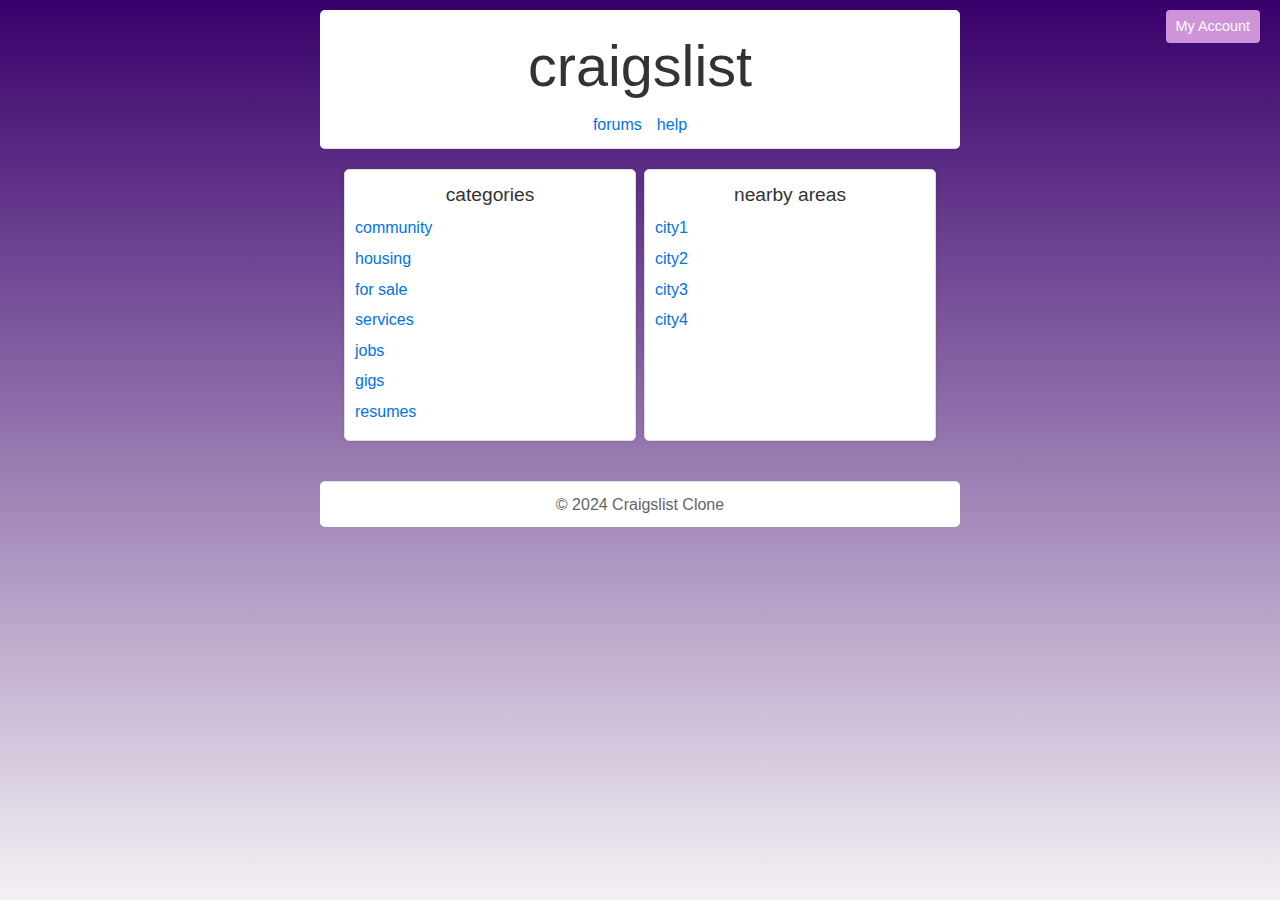
<file: index.html>
<!DOCTYPE html>
<html lang="en">
<head>
    <meta charset="UTF-8">
    <meta name="viewport" content="width=device-width, initial-scale=1.0">
    <title>Craigslist Clone</title>
    <link rel="stylesheet" href="css/styles.css">
    <script async src="js/script.js"></script>
</head>
<body>
    <div class="header">
        <h1><a href="#">craigslist</a></h1>
        <a href="login.html" class="account-link">My Account</a>
        <nav class="nav">
            <ul>
                <li><a href="forums.html">forums</a></li>
                <li><a href="#">help</a></li>
            </ul>
        </nav>
    </div>
    <div class="main-content">
        <div class="categories">
            <h2>categories</h2>
            <ul>
                <li><a href="#">community</a></li>
                <li><a href="#">housing</a></li>
                <li><a href="#">for sale</a></li>
                <li><a href="#">services</a></li>
                <li><a href="#">jobs</a></li>
                <li><a href="#">gigs</a></li>
                <li><a href="#">resumes</a></li>
            </ul>
        </div>
        <div class="locations">
            <h2>nearby areas</h2>
            <ul>
                <li><a href="#">city1</a></li>
                <li><a href="#">city2</a></li>
                <li><a href="#">city3</a></li>
                <li><a href="#">city4</a></li>
            </ul>
        </div>
    </div>
    <footer>
        <p>&copy; 2024 Craigslist Clone</p>
    </footer>
</body>
</html>
</file>
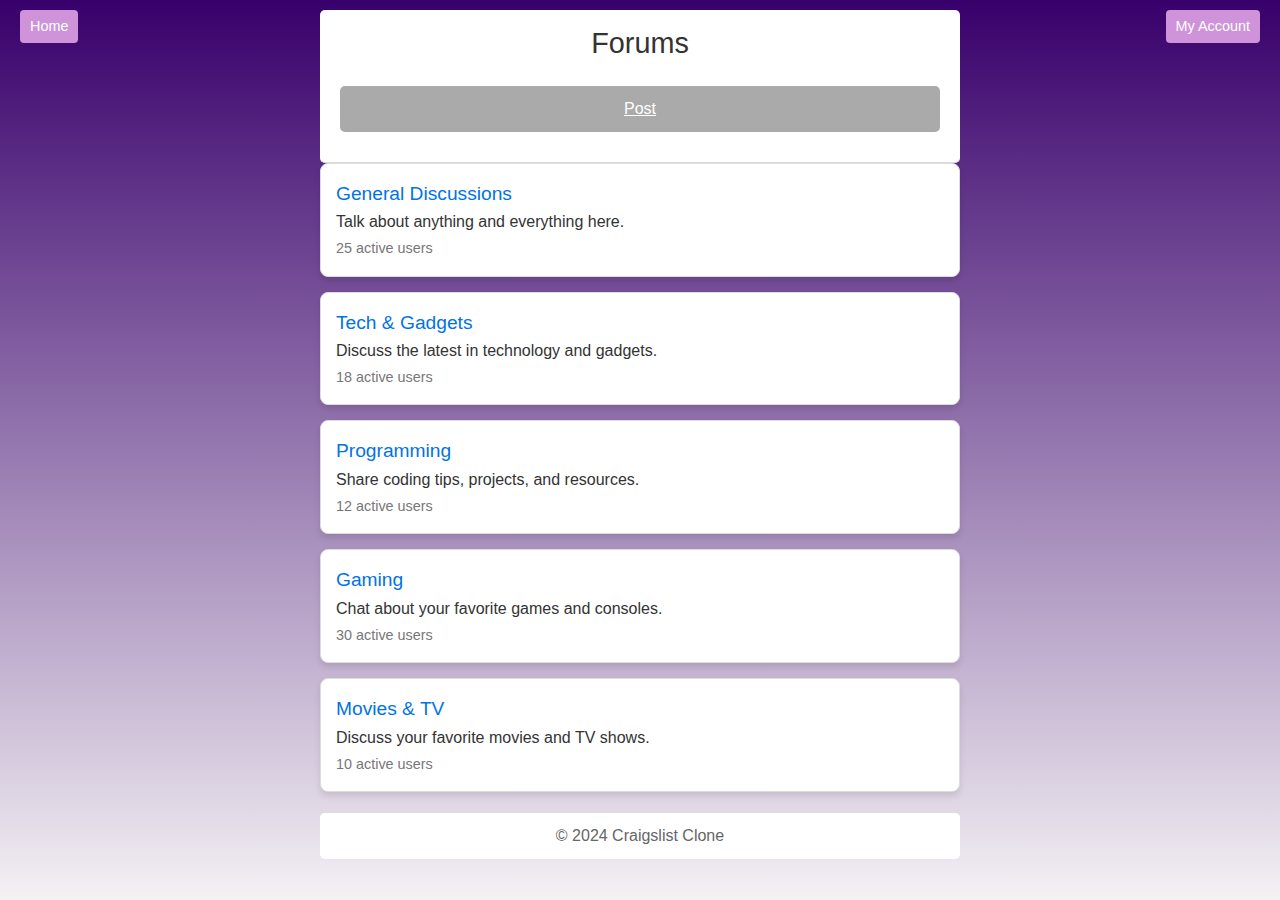
<file: forums.html>
<!DOCTYPE html>
<html lang="en">
<head>
    <meta charset="UTF-8">
    <meta name="viewport" content="width=device-width, initial-scale=1.0">
    <title>Forums</title>
    <script src="js/script.js" async></script>
    <link rel="stylesheet" href="css/styles.css">
   
</head>
<body>
    <header class="header">
        <h1>Forums</h1>
        <a href="login.html" class="account-link">My Account</a>
        <a href="index.html" class="home-link">Home</a>
        <!-- requires login to post -->
        <a href="#" class="post-button" id="postButton">Post</a> 
    </header>
    <div class="container">
        <div class="forum-list">
            <div class="forum">
                <h2><a href="#">General Discussions</a></h2>
                <p>Talk about anything and everything here.</p>
                <span class="active-users">25 active users</span>
            </div>
            <div class="forum">
                <h2><a href="#">Tech & Gadgets</a></h2>
                <p>Discuss the latest in technology and gadgets.</p>
                <span class="active-users">18 active users</span>
            </div>
            <div class="forum">
                <h2><a href="#">Programming</a></h2>
                <p>Share coding tips, projects, and resources.</p>
                <span class="active-users">12 active users</span>
            </div>
            <div class="forum">
                <h2><a href="#">Gaming</a></h2>
                <p>Chat about your favorite games and consoles.</p>
                <span class="active-users">30 active users</span>
            </div>
            <div class="forum">
                <h2><a href="#">Movies & TV</a></h2>
                <p>Discuss your favorite movies and TV shows.</p>
                <span class="active-users">10 active users</span>
            </div>
        </div>
    </div>
    <footer>
        <p>&copy; 2024 Craigslist Clone</p>
    </footer>
</body>
</html>
</file>
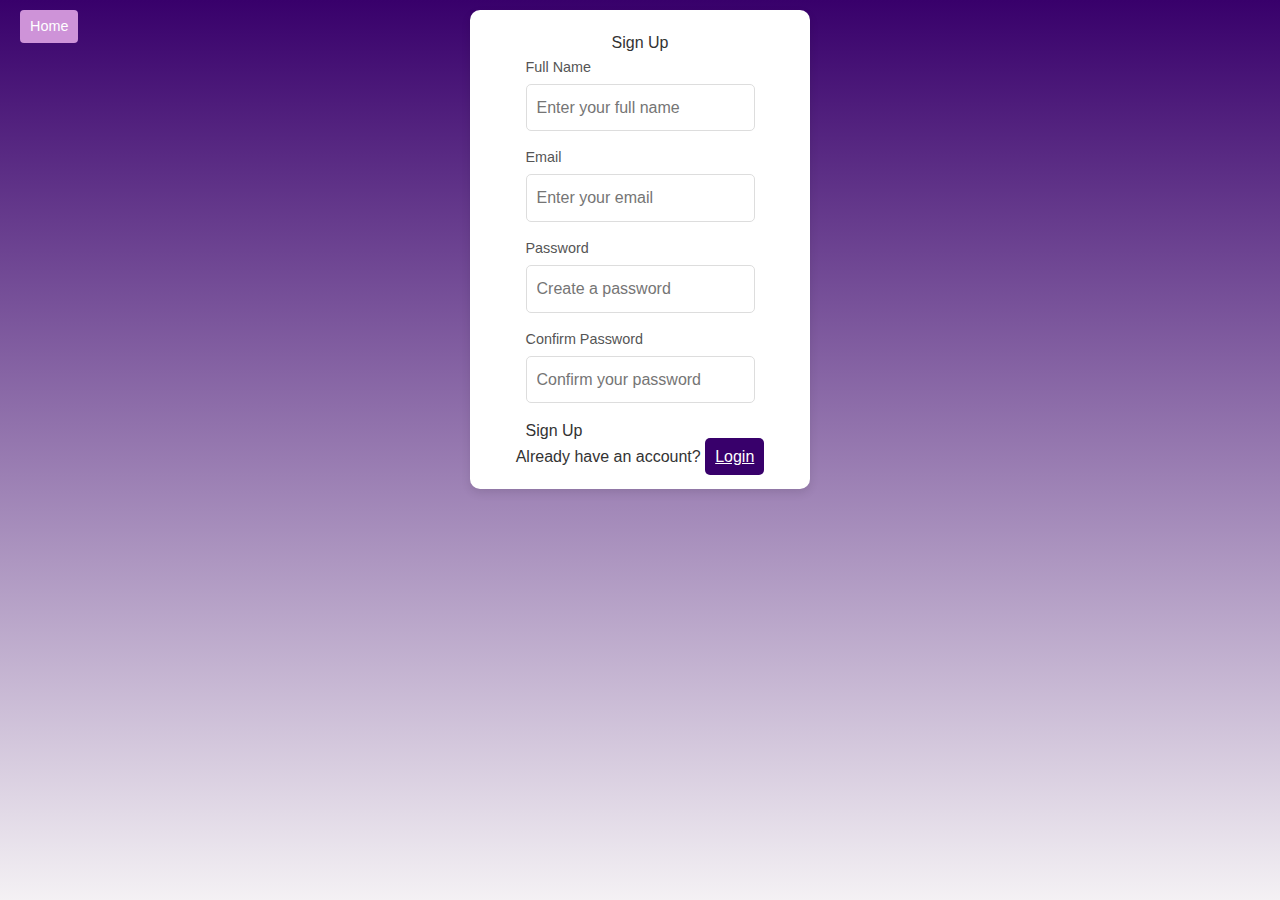
<file: login.html>
<!DOCTYPE html>
<html lang="en">
<head>
    <meta charset="UTF-8">
    <meta name="viewport" content="width=device-width, initial-scale=1.0">
    <title>Sign Up</title>
    <link rel="stylesheet" href="css/styles.css">
    <script src="js/script.js" async></script>
</head>
<body>
    <header>
        <a href="index.html" class="home-link">Home</a>
    </header>
    <div class="login-container">
        <div class="login-wrapper">
            <h1>Sign Up</h1>
            <form action="/signup" method="POST">
                <label for="name">Full Name</label>
                <input type="text" id="name" name="name" placeholder="Enter your full name" required>

                <label for="email">Email</label>
                <input type="email" id="email" name="email" placeholder="Enter your email" required>

                <label for="password">Password</label>
                <input type="password" id="password" name="password" placeholder="Create a password" required>

                <label for="confirm-password">Confirm Password</label>
                <input type="password" id="confirm-password" name="confirm-password" placeholder="Confirm your password" required>

                <button type="submit" id="signupBtn">Sign Up</button>
            </form>
            <p>Already have an account? <a href="login.html" class="login-button" id="loginBtn">Login</a></p>
        </div>
    </div>
</body>
</html>
</file>
<file: css/styles.css>
/* Meyer reset v2.0 */
html, body, div, span, applet, object, iframe,
h1, h2, h3, h4, h5, h6, p, blockquote, pre,
a, abbr, acronym, address, big, cite, code,
del, dfn, em, img, ins, kbd, q, s, samp,
small, strike, strong, sub, sup, tt, var,
b, u, i, center,
dl, dt, dd, ol, ul, li,
fieldset, form, label, legend,
table, caption, tbody, tfoot, thead, tr, th, td,
article, aside, canvas, details, embed,
figure, figcaption, footer, header, hgroup,
menu, nav, output, ruby, section, summary,
time, mark, audio, video {
    margin: 0;
    padding: 0;
    border: 0;
    font-size: 100%;
    font: inherit;
    vertical-align: baseline;
}

article, aside, details, figcaption, figure,
footer, header, hgroup, menu, nav, section {
    display: block;
}
body {
    line-height: 1;
}
ol, ul {
    list-style: none;
}
blockquote, q {
    quotes: none;
}
blockquote:before, blockquote:after,
q:before, q:after {
    content: '';
    content: none;
}
table {
    border-collapse: collapse;
    border-spacing: 0;
}

/* Normalize form elements */
button, input, select, textarea {
    margin: 0;
    padding: 0;
    border: 0;
    font: inherit;
    color: inherit;
    background: transparent;
    box-sizing: border-box;
}

/* Remove default focus outlines but maintain accessibility */
button:focus, input:focus, select:focus, textarea:focus {
    outline: 2px solid blue; /* Optional: replace with your preferred focus style */
    outline-offset: 2px;
}

/* Reset text areas */
textarea {
    resize: vertical; /* Allow only vertical resizing */
    overflow: auto;
}

/* Buttons */
button {
    cursor: pointer; /* Ensures buttons use a pointer cursor */
    background: none; /* Remove default browser button styles */
    border: none;
}

/* Select elements */
select {
    appearance: none; /* Removes default dropdown styling */
}

/* Inputs with type-specific resets */
input[type="search"] {
    -webkit-appearance: none;
    appearance: none;
}

input[type="checkbox"], input[type="radio"] {
    box-sizing: border-box; /* Ensures consistent sizing */
    padding: 0;
}

/* Remove appearance for file upload buttons */
input[type="file"] {
    appearance: none;
    border: none;
}

/* Custom styles follow */
body {
    font-family: Arial, sans-serif;
    background-color: #f4f4f4;
    color: #333;
    padding: 10px;
}

body {
    margin: auto;
    width: 50%;
    padding: 10px;
    font-family: Arial, sans-serif;
    line-height: 1.6;
    color: #333;
    background: linear-gradient(180deg, #38006b, #f4f1f4);
    background-size: cover; 
    background-attachment: fixed;
}

.home-link {
    position: absolute;
    top: 10px;
    left: 20px;
    color: white;
    text-decoration: none;
    font-size: 0.9em;
    background-color: #ce93d8;
    padding: 5px 10px;
    border-radius: 4px;
    transition: background-color 0.3s;
}

.account-link {
    position: absolute;
    top: 10px;
    right: 20px;
    color: white;
    text-decoration: none;
    font-size: 0.9em;
    background-color: #ce93d8;
    padding: 5px 10px;
    border-radius: 4px;
    transition: background-color 0.3s;
}

.post-button {
    display: block;
    margin: 20px auto;
    padding: 10px 20px;
    font-size: 1em;
    color: white;
    background-color: #aaa; /* Default: logged out color */
    border: none;
    border-radius: 5px;
    cursor: not-allowed;
    transition: background-color 0.3s;
}

.post-button.logged-in {
    display: block;
    margin: 20px auto;
    padding: 10px 20px;
    font-size: 1em;
    border: none;
    border-radius: 5px;
    cursor: not-allowed;
    background-color: green; /* Logged-in color */
    transition: background-color 0.3s;
    cursor: pointer;
}

.post-button.logged-in:hover {
    background-color: lightgreen; /* Hover color for logged-in users */
}

.header {
    border-radius: 5px;
    background-color: #fff;
    border-bottom: 1px solid #ddd;
    padding: 10px 20px;
    text-align: center;
}

.header h1 a {
    text-decoration: none;
    color: #333;
    font-size: 2em;
}

.nav ul {
    list-style: none;
    margin: 0;
    padding: 0;
    display: flex;
    justify-content: center;
    gap: 15px;
}

.nav ul li {
    display: inline;
}

.nav ul li a {
    text-decoration: none;
    color: #0073e6;
}

.main-content {
    border-radius: 5px;
    display: flex;
    justify-content: space-around;
    padding: 20px;
}

.categories, .locations {
    border-radius: 5px;
    background: #fff;
    border: 1px solid #ddd;
    padding: 10px;
    width: 45%;
    box-shadow: 0 0 5px rgba(0, 0, 0, 0.1);
}

.categories h2, .locations h2 {
    margin-top: 0;
    text-align: center;
    font-size: 1.2em;
}

.categories ul, .locations ul {
    list-style: none;
    margin: 0;
    padding: 0;
}

.categories ul li, .locations ul li {
    margin: 5px 0;
}

.categories ul li a, .locations ul li a {
    text-decoration: none;
    color: #0073e6;
}

footer {
    border-radius: 5px;
    text-align: center;
    padding: 10px;
    background: #fff;
    border-top: 1px solid #ddd;
    margin-top: 20px;
}

footer p {
    margin: 0;
    color: #666;
}
/* forum page */
.header h1 {
    margin: 0;
    font-size: 1.8em;
}

.forum-list {
    display: flex;
    flex-direction: column;
    gap: 15px;
}

.forum {
    background: white;
    border: 1px solid #ddd;
    border-radius: 8px;
    padding: 15px;
    box-shadow: 0 4px 6px rgba(0, 0, 0, 0.1);
    transition: transform 0.2s ease, box-shadow 0.2s ease;
}

.forum:hover {
    transform: scale(1.02);
    box-shadow: 0 6px 10px rgba(0, 0, 0, 0.15);
}

.forum h2 a {
    text-decoration: none;
    color: #0073e6;
    font-size: 1.2em;
}

.forum h2 a:hover {
    text-decoration: underline;
}

.active-users {
    font-size: 0.9em;
    color: #777;
}
/* login page */
.login-container {
    margin: auto;
    width: 50%;
    height: 50%;
    padding: 10px;
    background: white;
    border-radius: 10px;
    box-shadow: 0 4px 10px rgba(0, 0, 0, 0.1);
}

.login-wrapper { 
    margin: auto;
    padding: 10px;
    display: flex;
    flex-direction: column;
    align-items: center;
}

label {
    display: block;
    width: 100%;
    font-size: 0.9em;
    margin-bottom: 5px;
    color: #555;
}

input {
    display: block;
    width: 100%;
    padding: 10px;
    margin-bottom: 15px;
    border: 1px solid #ddd;
    border-radius: 5px;
    font-size: 1em;
}

input:focus {
    border-color: #38006b;
    outline: none;
}

.login-button {
    width: 100%;
    padding: 10px;
    background-color: #38006b;
    color: white;
    font-size: 1em;
    border: none;
    border-radius: 5px;
    cursor: pointer;
    transition: background-color 0.3s ease;
}

.login-button:hover {
    background-color: #9c4dcc;
}

@media (max-width: 600px) {
    .login-container {
        padding: 15px;
    }

    h1 {
        font-size: 1.5em;
    }

    input, .login-button {
        font-size: 0.9em;
    }
}
</file>
